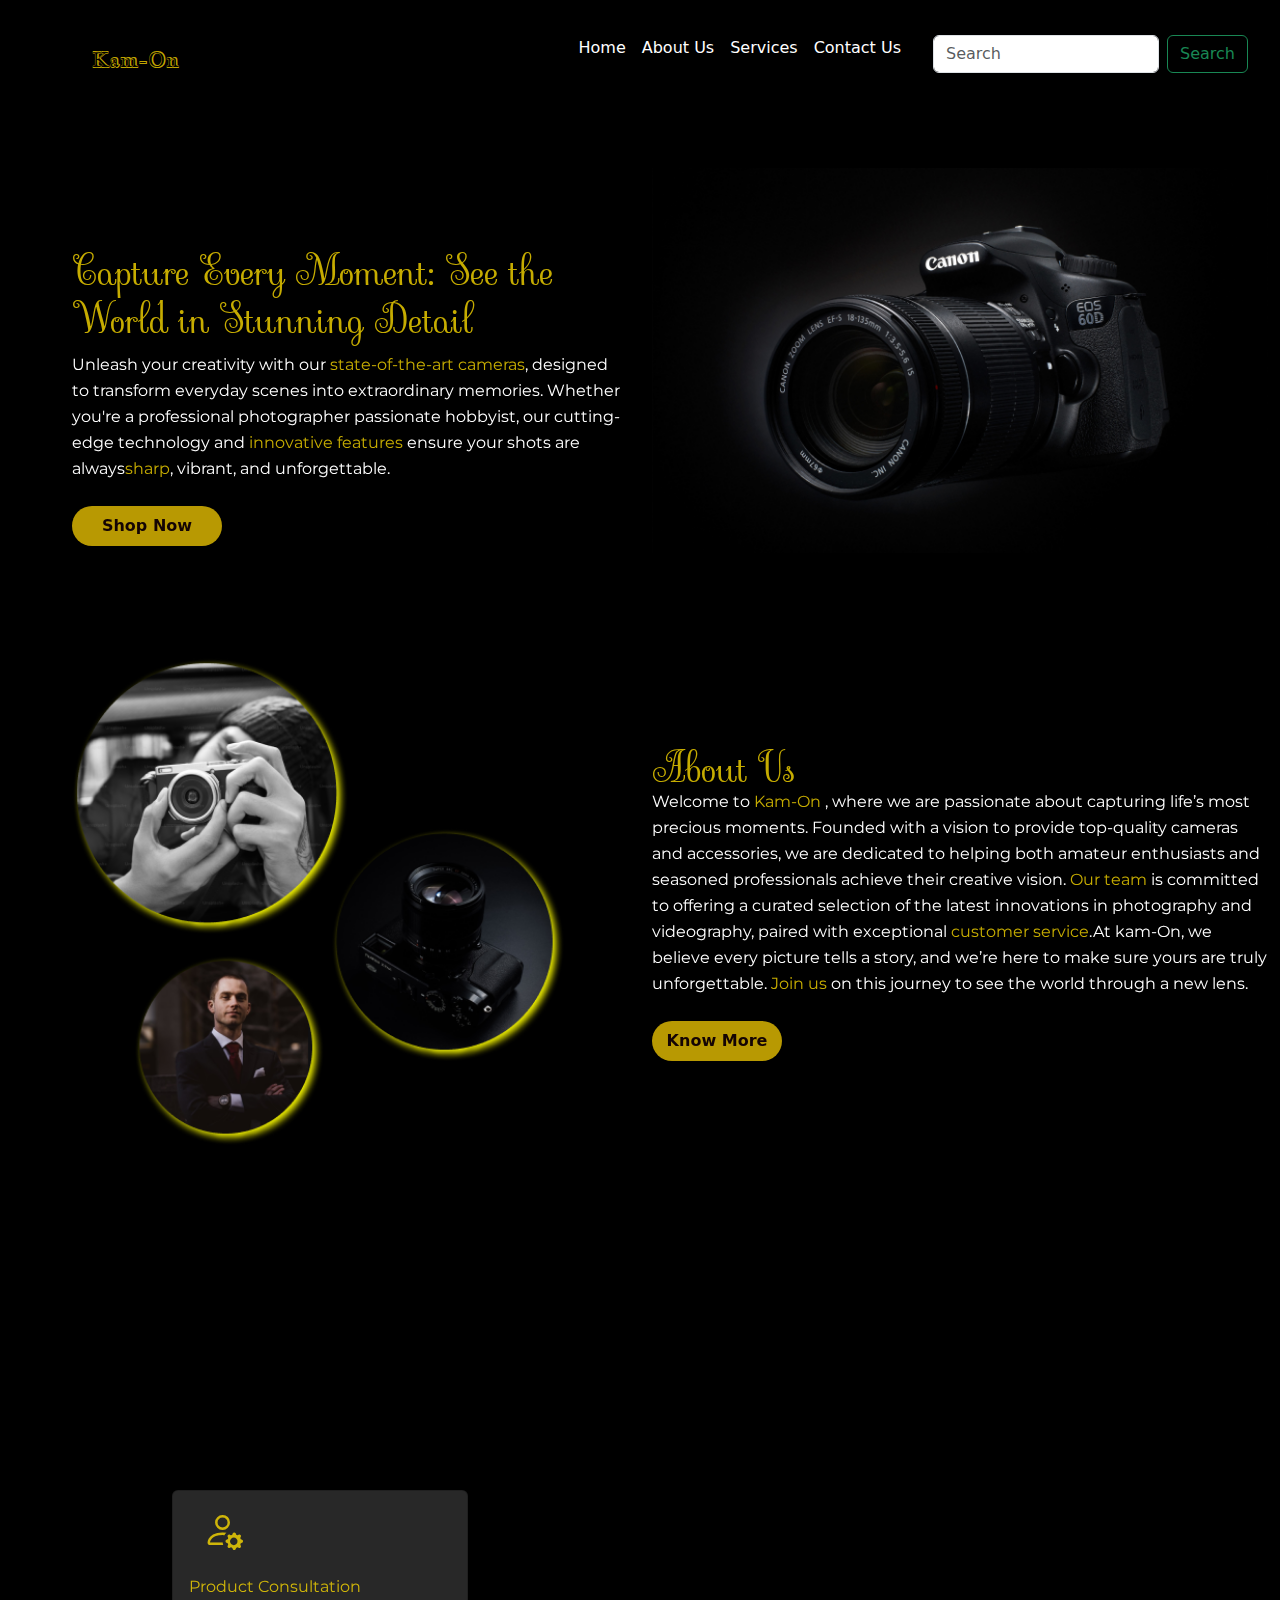
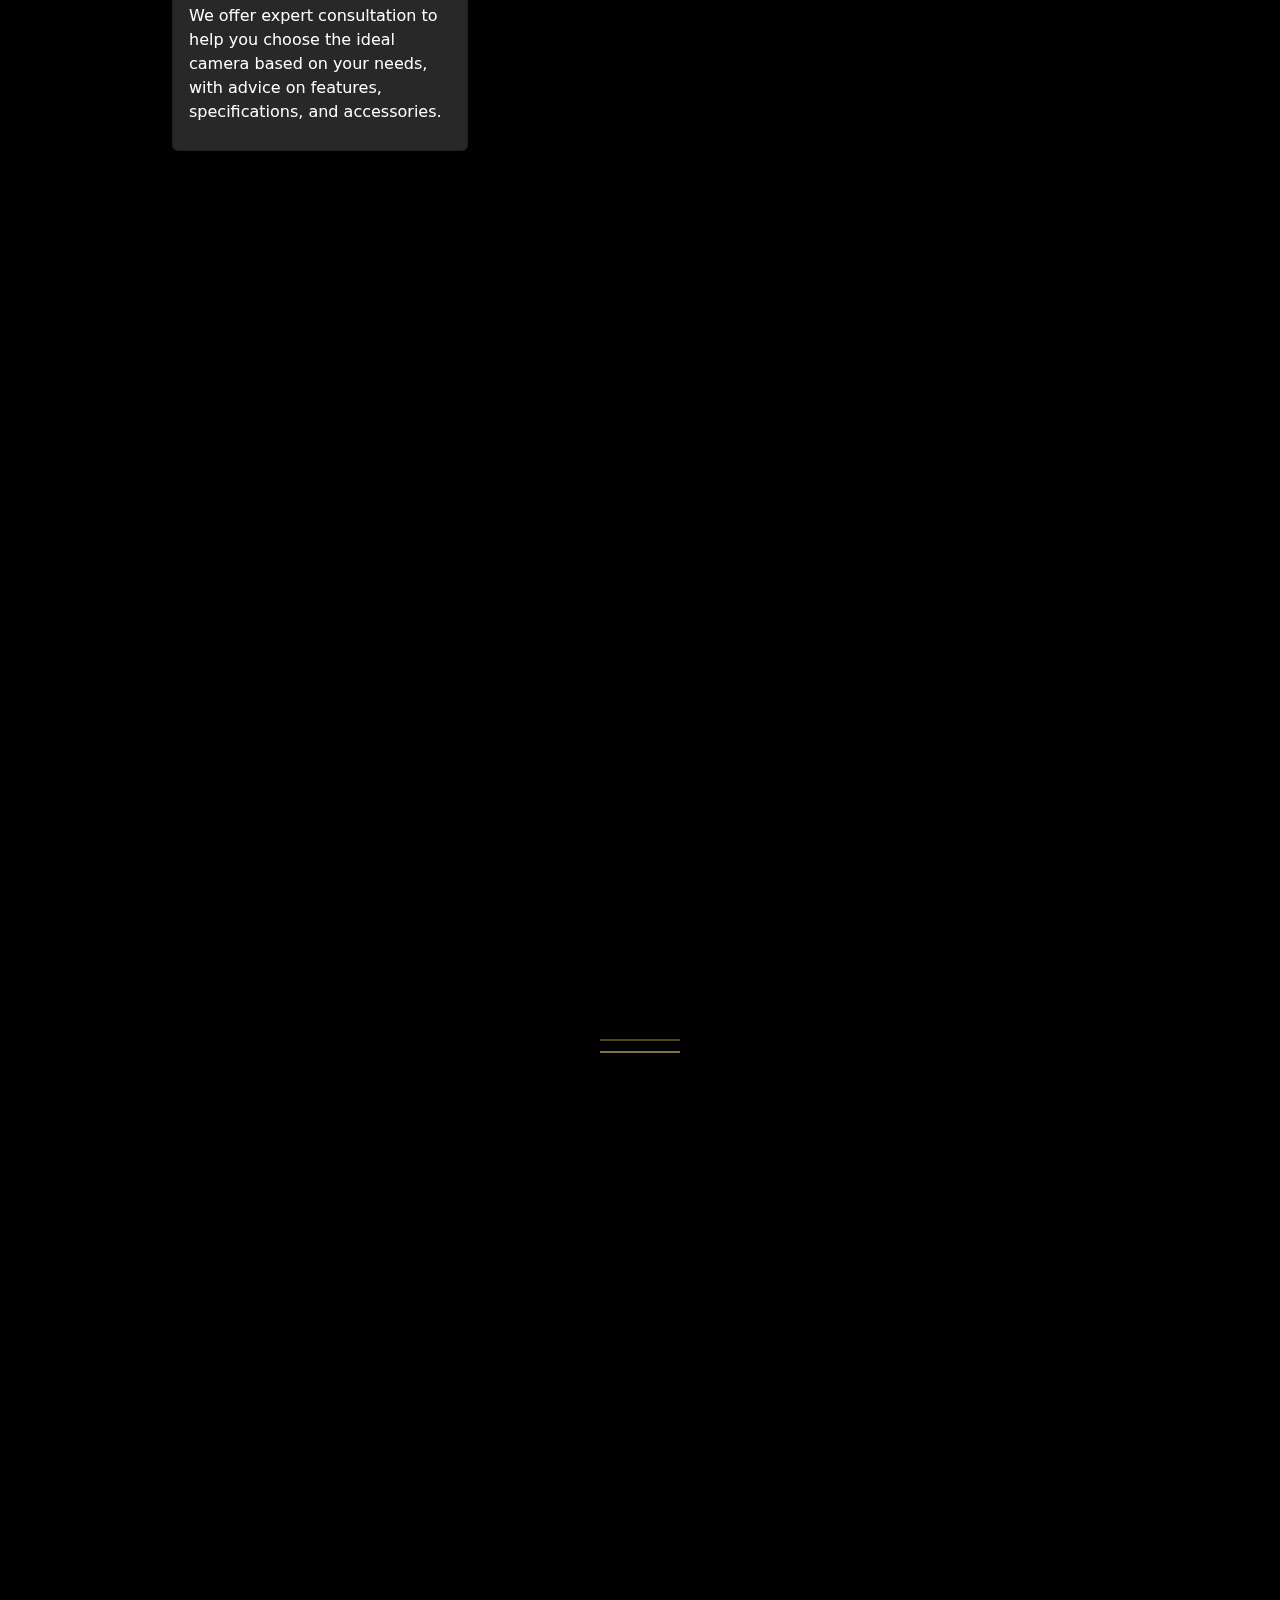
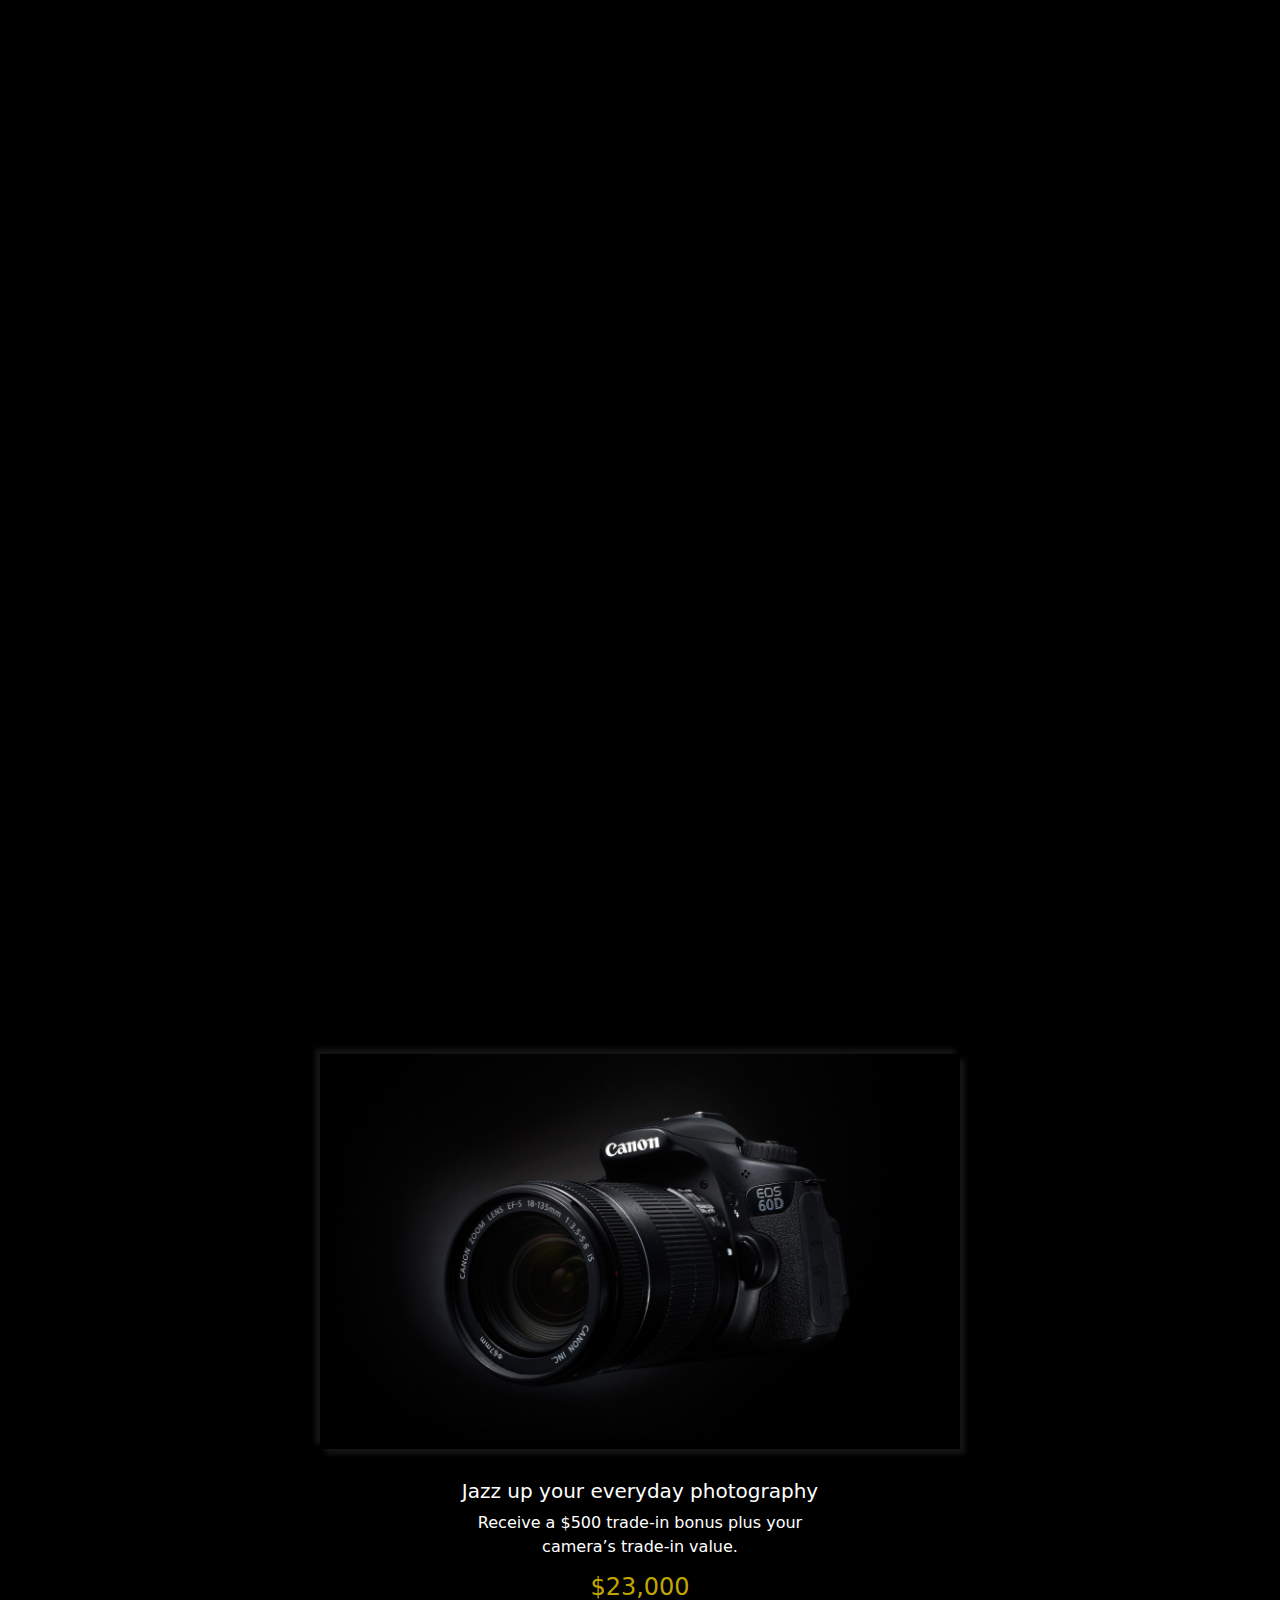
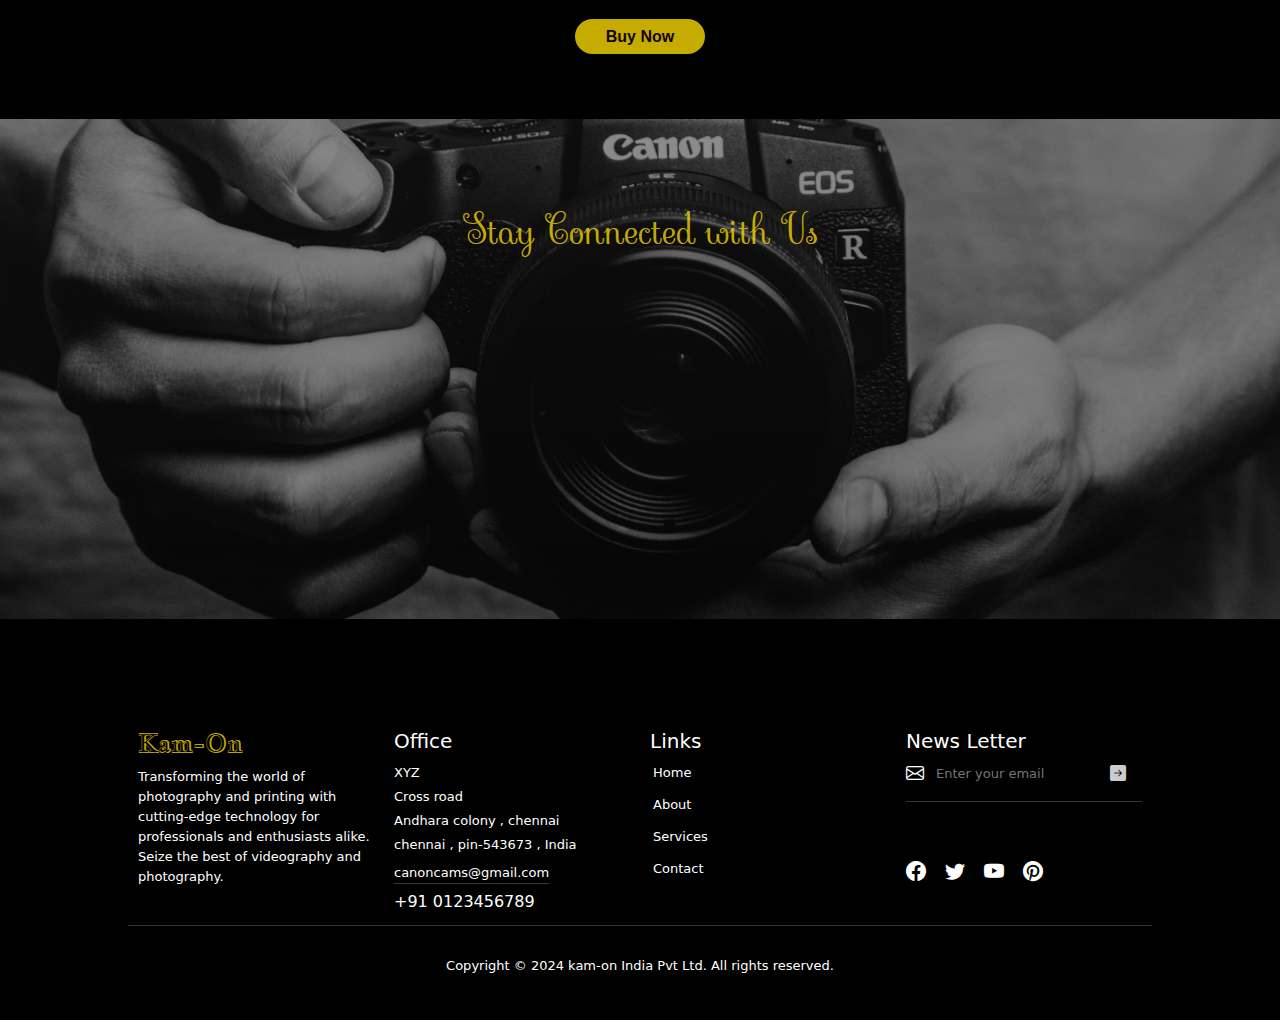
<file: index.html>
<!DOCTYPE html>
<html lang="en">
  <head>
    <meta charset="utf-8" />
    <meta name="viewport" content="width=device-width, initial-scale=1" />
    <link rel="stylesheet" href="css/bootstrap.min.css" />
    <link rel="stylesheet" href="style.css" />
    <script src="js/bootstrap.bundle.min.js"></script>
    <link rel="preconnect" href="https://fonts.googleapis.com" />
    <link rel="preconnect" href="https://fonts.gstatic.com" crossorigin />
    <!-- ========== aos Section ========== -->
    <link href="https://unpkg.com/aos@2.3.1/dist/aos.css" rel="stylesheet">
    <!-- =========aos Section ========== -->
    
    <!--google-->
    <link
      href="https://fonts.googleapis.com/css2?family=Jacques+Francois+Shadow&display=swap"
      rel="stylesheet"
    />
    <link rel="preconnect" href="https://fonts.googleapis.com" />
    <link rel="preconnect" href="https://fonts.gstatic.com" crossorigin />
    <link
      href="https://fonts.googleapis.com/css2?family=Jacques+Francois+Shadow&family=Sevillana&display=swap"
      rel="stylesheet"
    />
    <link rel="preconnect" href="https://fonts.googleapis.com" />
    <link rel="preconnect" href="https://fonts.gstatic.com" crossorigin />
    <link
      href="https://fonts.googleapis.com/css2?family=Jacques+Francois+Shadow&family=Montserrat:ital,wght@0,100..900;1,100..900&family=Sevillana&display=swap"
      rel="stylesheet"
    />
    <link rel="preconnect" href="https://fonts.googleapis.com" />
    <link rel="preconnect" href="https://fonts.gstatic.com" crossorigin />
    <link
      href="https://fonts.googleapis.com/css2?family=Jacques+Francois+Shadow&family=Montaga&family=Montserrat:ital,wght@0,100..900;1,100..900&family=Sevillana&display=swap"
      rel="stylesheet"
    />
    <link
      rel="stylesheet"
      href="https://cdn.jsdelivr.net/npm/bootstrap-icons@1.11.3/font/bootstrap-icons.min.css"
    />
    <link
    rel="stylesheet"
    href="https://cdnjs.cloudflare.com/ajax/libs/animate.css/4.1.1/animate.min.css"
  />
   
<title>Kam-On website</title>
  </head>
  <body>
    <header>
      <nav class="navbar navbar-expand-lg bg-body-black navbar-dark">
        <div class="container-fluid">
          <a class="navbar-brand" href="#"> Kam-On </a>
          <button
            class="navbar-toggler"
            type="button"
            data-bs-toggle="collapse"
            data-bs-target="#navbartarget"
            aria-controls="navbarTogglerDemo02"
            aria-expanded="false"
            aria-label="Toggle navigation"
          >
            <span class="navbar-toggler-icon"></span>
          </button>
          <div
            class="collapse navbar-collapse justify-content-end"
            id="navbartarget"
          >
            <ul class="navbar-nav me-4 mb-2 mb-lg-0 navbar-dark">
              <li class="nav-item">
                <a class="nav-link active" aria-current="page" href="#home">Home</a>
              </li>
              <li class="nav-item">
                <a class="nav-link" href="#about">About Us</a>
              </li>
              <li class="nav-item">
                <a class="nav-link" href="#services">Services</a>
              </li>
              <li class="nav-item">
                <a class="nav-link" href="#contact">Contact Us</a>
              </li>
            </ul>
            <form class="d-flex" role="search">
              <input
                class="form-control me-2"
                type="search"
                placeholder="Search"
                aria-label="Search"
              />
              <button class="btn btn-outline-success" type="submit">
                Search
              </button>
            </form>
          </div>
        </div>
      </nav>
    </header>
    <!-- Navbar -->
  

    <!--hero section-->
    <section id="home">
    <section class="container-fluid banner">
      <div class="row" data-aos="fade-up"
      data-aos-easing="linear"
      data-aos-duration="800">
        <div class="col-12 col-sm-12 col-md-12 col-lg-6 col-lx-6 mt-5" >
          <h1 class="animate__animated animate__zoomIn 	infinite animate__slow	1s"style="color: #ffdd00c6">
            Capture Every Moment: See the World in Stunning Detail
          </h1>
          <p class="animate__animated animate__zoomIn" style="color: white; line-height: 26px">
            Unleash your creativity with our
            <span style="color: #ffdd00c6">state-of-the-art cameras</span>,
            designed to transform everyday scenes into extraordinary memories.
            Whether you're a professional photographer passionate hobbyist, our
            cutting-edge technology and
            <span  class="animate__animated animate__heartBeat animate__infinite	infinite animate__slow	1s"style="color: #ffdd00c6">innovative features</span> ensure your
            shots are always<span style="color: #ffdd00c6">sharp</span>, vibrant,
            and unforgettable.
          </p>
          <button>Shop Now</button>
        </div>
        <div class="col-12  col-sm-12 col-md-12 col-lg-6 col-lx-6" >
          <img src="images/camear hero img.jpg" class="w-100" class="img-fluid" />
        </div>
      </div>
    </section></section>
    <!--hero section end-->
    <!--About Us section-->
    <section id="about">
    <section class="container-fluid Aboutus">
      <div class="row" data-aos="fade-up"
      data-aos-easing="linear"
      data-aos-duration="800">
        <div class="col-12 col-sm-12 col-md-12 col-lg-6 col-lx-6 ">
          <img src="images/aboutuspppp.png" class="w-90" class="img-fluid"/>
        </div>
        <div class="col-12 col-sm-12 col-md-12 col-lg-6 col-lx-6 text">
          <div>
            <h1 style="color: #ffdd00c6; font-family: Sevillana, cursive">
              About Us
            </h1>
            <p class="animate__animated animate__zoomIn infinite animate__slow	1s "
              style="
                color: white;
                font-family: Montserrat, sans-serif;
                line-height: 26px;
              "
            >
              Welcome to <span style="color: #ffdd00c6">Kam-On</span> , where we
              are passionate about capturing life’s most precious moments.
              Founded with a vision to provide top-quality cameras and
              accessories, we are dedicated to helping both amateur enthusiasts
              and seasoned professionals achieve their creative vision.
              <span style="color: #ffdd00c6">Our team</span> is committed to
              offering a curated selection of the latest innovations in
              photography and videography, paired with exceptional
              <span style="color: #ffdd00c6">customer service</span>.At kam-On, we
              believe every picture tells a story, and we’re here to make sure
              yours are truly unforgettable.
              <span style="color: #ffdd00c6">Join us</span> on this journey to see
              the world through a new lens.
            </p>
            <button>Know More</button>
          </div>
        </div>
      </div>
    </section></section>
    <!--Aboout US section end-->
    <!--services section-->
    <section id="services">
    <section class="container-fluid services">
      <div class="text-center mb-4"data-aos="fade-up"
      data-aos-easing="linear"
      data-aos-duration="800">
        <h1>Our Services</h1>
        <div class="horizontal1"></div>
        <div class="horizontal2"></div>
      <p>Kam-On offers expert camera services, including professional repairs, lens calibration, and sensor cleaning.<br> We ensure your gear performs at its best with fast, reliable, and affordable solutions.</p>  
      </div>
      <div class="row row-cols-1 row-cols-md-2 g-4 servicesrow" >
        <div class="col-12 col-sm-12 col-md-6 col-lg-3 col-lx-3">
          <div class="card">
            <i
              class="bi bi-person-gear"
              style="
                font-size: 2.5rem;
                color:#ffdd00c6;
                padding-left: 30px;
              "
            ></i>

            <div class="card-body">
              <h5 class="card-title">Product Consultation</h5>
              <p class="card-text">
                We offer expert consultation to help you choose the ideal camera based on your needs,
                 with advice on features, specifications, and accessories. 
              </p>
            </div>
          </div>
        </div>
        <div class="col-12 col-sm-12 col-md-6 col-lg-3 col-lx-3" data-aos="fade-up"
        data-aos-easing="linear"
        data-aos-duration="800">
          <div class="card">
            <i
              class="bi bi-sliders"
              style="
                font-size: 2.5rem;
                color: #ffdd00c6;
                padding-left: 30px;
              "
            ></i>
            <div class="card-body">
              <h5 class="card-title">Repair and Maintenance:</h5>
              <p class="card-text">
                  We offer flexible camera repair services, providing high-quality 
                equipment for short-term or long-term use 
                to meet your photography and videography needs.
              </p>
            </div>
          </div>
        </div>

        <div class="col-12 col-sm-12 col-md-6 col-lg-3 col-lx-3" data-aos="fade-up"
        data-aos-easing="linear"
        data-aos-duration="800">
          <div class="card">
            <i
              class="bi bi-camera"
              style="
                font-size: 2.5rem;
                color: #ffdd00c6;
               padding-left: 30px;
              "
            ></i>
            <div class="card-body">
              <h5 class="card-title">Camera Rentals:</h5>
              <p class="card-text">
                We offer flexible camera rental services, providing high-quality 
                equipment for short-term or long-term use 
                to meet your photography and videography needs.
              </p>
            </div>
          </div>
        </div>
      </div>
    </section></section>
    <!-- ==========  features Start Section ========== -->
    <section class="container-fluid features">
      <div class="featurestop"data-aos="fade-up"
      data-aos-easing="linear"
      data-aos-duration="800">
            <h1 class="text-feature" style="color:#ffdd00c6 ;">Camera Features</h1>
          <div class="horizontal1 "></div>
          <div class="horizontal2"></div>
        <p>Kam-On offers expert camera services, including professional repairs, lens calibration, and sensor cleaning.<br> We ensure your gear performs at its best with fast, reliable, and affordable solutions.</p>  
          </div>
      <div class="row">
         <div class="col-12 col-sm-6 col-md-3 col-lg-3 col-xl-3  image-div" data-aos="fade-up"
        data-aos-easing="linear"
        data-aos-duration="800">
          <img src="images/camear hero img.jpg" class="img-fluid">
          <div class="overlay">
            <h4>Camera</h4>
            <p>
              18-Megapixel APS-C Sensor
              DIGIC 4 Image Processor
              ISO Range: 100-6400 (Expandable to 12800)
              9-Point Autofocus System
              3-Inch Vari-Angle LCD Touchscreen
              You must try when you need a best camera
              You must try this camera when you're looking for the best in clarity and performance
            </p>
          </div>
        </div>
        <div class="col-12 col-sm-6 col-md-3 col-lg-3 col-xl-3   image-div" data-aos="fade-up"
        data-aos-easing="linear"
        data-aos-duration="800">
          <img src="images/aperture.webp"  class="img-fluid">
          <div class="overlay">
            <h4>Aperture</h4>
            <p>The Canon 60D allows for a range of aperture settings, depending on the lens used, 
              typically ranging from f/2.8 to f/4. This versatility
               enhances low-light performance and offers creative depth-of-field control, enabling beautiful background blur for portraits or sharp detail in landscapes. </p>
          </div>
        </div>
        <div class="col-12 col-sm-6 col-md-3 col-lg-3 col-xl-3  image-div" data-aos="fade-up"
        data-aos-easing="linear"
        data-aos-duration="800">
          <img src="images/camera img.webp"  class="img-fluid">
          <div class="overlay">
            <h4>Super lens</h4>
            <p>The Canon 60D is compatible with a wide variety of EF and EF-S lenses, 
              offering photographers great flexibility in choosing the right lens for their needs. From prime lenses for sharp portraits to zoom lenses for versatile shooting, 
              the 60D can accommodate various styles and subjects.</p>
          </div>
        </div>
        <div class="col-12 col-sm-6 col-md-3 col-lg-3 col-xl-3  image-div" data-aos="fade-up"
        data-aos-easing="linear"
        data-aos-duration="800">
          <img src="images/gallery7.jpeg"  class="img-fluid">
          <div class="overlay">
            <h4>High Quality Images</h4>
            <p>The Canon 60D delivers exceptional image clarity thanks to its 18-megapixel 
              APS-C sensor, capturing intricate details with vibrant colors. 
              Its advanced image processing engine minimizes noise, even at higher ISO settings, 
              ensuring sharp and clear results . </p>
          </div>
        </div>
      </div>
    </section>
    
    
    <!-- ==========  features End Section ========== -->
    
<!-- ========== Gallery Start Section ========== -->
   <section class="container-fluid gallery" >
     <h1 class="gallerytxt"data-aos="fade-up"
     data-aos-easing="linear"
     data-aos-duration="800"> Our Gallery</h1>
     <div class="horizontal1"></div>
     <div class="horizontal2"></div>
     <p data-aos="fade-up"
     data-aos-easing="linear"
     data-aos-duration="800">
      Kam-On offers a curated gallery showcasing high-quality camera equipment, lenses, and accessories. 
      <br>Explore our diverse collection to find the perfect gear for your photography needs.</p>
     <div class="row galleryrow" data-aos="fade-up"
     data-aos-easing="linear"
     data-aos-duration="800">
      <div class="column">
        <img src="images/gallery1.webp" class="img-fluid">
        <img src="images/gallery2.jpeg"  style="padding-top:4px" class="img-fluid">
        <img src="images/gallery4.jpeg" style="padding-top:4px" class="img-fluid">
      </div>
      <div class="column">
        <img src="images/gallery5.webp"class="img-fluid">
        <img src="images/gallery6.jpeg" class="img-fluid">
        <img src="images/gallert12.webp" class="img-fluid">
        
      </div>
      <div class="column">
        <img src="images/gallery11.jpeg" class="img-fluid">
        <img src="images/gallery7.jpeg" class="img-fluid">
        <img src="images/gallery17.webp" class="img-fluid">
      </div>
    </div>
  </section>
   <!-- ========== Gallery End Section ========== -->
    <!-- ==========  Price Start Section ========== -->
    <section class="container-fluid price">
      <div class="row pricerow" >
        <h1 class="text-center" data-aos="fade-up"
        data-aos-easing="linear"
        data-aos-duration="800">Price Details</h1>
        <p class="pricepara" data-aos="fade-up"
        data-aos-easing="linear"
        data-aos-duration="800">
          Kam-On offers competitive camera prices, providing high-quality gear at affordable rates. <br> We ensure great value for both budget-conscious shoppers and those seeking premium performance.</p>
        <div class="col-12 col-sm-12  col-md-12 col-lg-6 col-lx-6 pricecol ">
          <img src="images/camear hero img.jpg" class="img-fluid">
        </div>
        <div class="priceoverimage">
          <h5>Jazz up your everyday photography</h5>
          <p>Receive a $500 trade-in bonus plus your<br> camera’s trade-in value.</p>
          <h4>$23,000</h4>
          <button>Buy Now</button>
        </div>
      </div>
     
    </section>
    <!-- ========== price End Section ========== -->
     <!-- ========== Contact Start Section ========== -->
      <section id="contact">
     <section class="container-fluid contact pt-3">
        <h4 class="text-center" style="color: #ffdd00c6;font-size: 40px;font-weight: 500;">Stay Connected with Us</h4>
        <form  action="message.html" onsubmit="validate()" class="contact-form">
          <div class="row" data-aos="fade-up"
          data-aos-easing="linear"
          data-aos-duration="800">
            <div class="col-lg-4 col-md-6 col-12"  data-aos="fade-up"
            data-aos-easing="linear"
            data-aos-duration="800">
           <label>First name</label><br>
            <input type="text"  name="name" placeholder="Enter your Name" id="username">
          </div>
          <div class="col-lg-4 col-md-6 col-12">
            <label >Email</label><br>
            <input type="text"  name="email" placeholder="Enter your email">
          </div>
          <div class="col-lg-4 col-md-6 col-12">
            <label>Mobile</label><br>
            <input type="text"  name="mobile" placeholder="Enter your mobile number">
          </div>
        </div>
      </form>
      <div class="paragraph"  data-aos="fade-up"
      data-aos-easing="linear"
      data-aos-duration="1000">
        <p>By clicking Sign Up, you are opting to receive promotional, educational, e-commerce <br>and product registration emails from Canon Inc. 
          You can update your preferences or <br>unsubscribe any time.</p>
         <a href="signup.html"><button> SignUp</button></a>
      </div>
      
      </section>
      </section>
     <!-- ==========contact End Section ========== -->
  
     <!-- ==========  footer Start Section ========== -->
     <footer>
      <section class="container-fluid footersection">
        <div class="row">
          <div class="col logo">
            <h4>Kam-On</h4>
            <p>Transforming the world of photography and 
              printing with cutting-edge technology 
              for professionals and enthusiasts alike.
              Seize the best of videography and photography.
            </p>
          </div>
          <div class="col">
            <h5 style="margin-bottom: 10px;">Office <div class="underline"><span></span></div></h5>
            <p>XYZ</p>
            <p>Cross road</p>
            <p>Andhara colony , chennai</p>
            <p>chennai , pin-543673 , India</p>
            <p class="email-id">canoncams@gmail.com</p>
            <h6>+91 0123456789</h6>
          </div>
          <div class="col">
            <h5 style="margin-bottom: 10px;">Links <div class="underline"><span></span></div></h5>
            <ul>
              <li><a href="home"></a>Home</li>
              <li><a href="about us">About</a></li>
              <li><a href="services">Services</a></li>
              <li><a href="contact us">Contact</a></li>
            </ul>
          </div>
          <div class="col">
            <h5 style="margin-bottom: 10px;">News Letter <div class="underline"><span></span></div></h5>
            <form class="footer-form">
              <i class="bi bi-envelope"></i>
              <input type="email" placeholder="Enter your email" required>
              <button type="submit"><i class="bi bi-arrow-right-square-fill"></i></button>
            </form>
            <div class="social-icons">
              <i class="bi bi-facebook"></i>
              <i class="bi bi-twitter"></i>
              <i class="bi bi-youtube"></i>
              <i class="bi bi-pinterest"></i>
            </div>
          </div>
          <hr>
          <p class="copyright">Copyright © 2024 kam-on India Pvt Ltd. All rights reserved.</p>
         
        </div>
      </section>
     </footer>
     <!-- ========== footer End Section ========== -->
       <!-- ========== aos Section ========== -->
       <script src="https://unpkg.com/aos@2.3.1/dist/aos.js"></script>
       <script>
        AOS.init();
      </script>
        <!-- ========== aos Section close ========== -->
 
 </body>
</html>
</file>
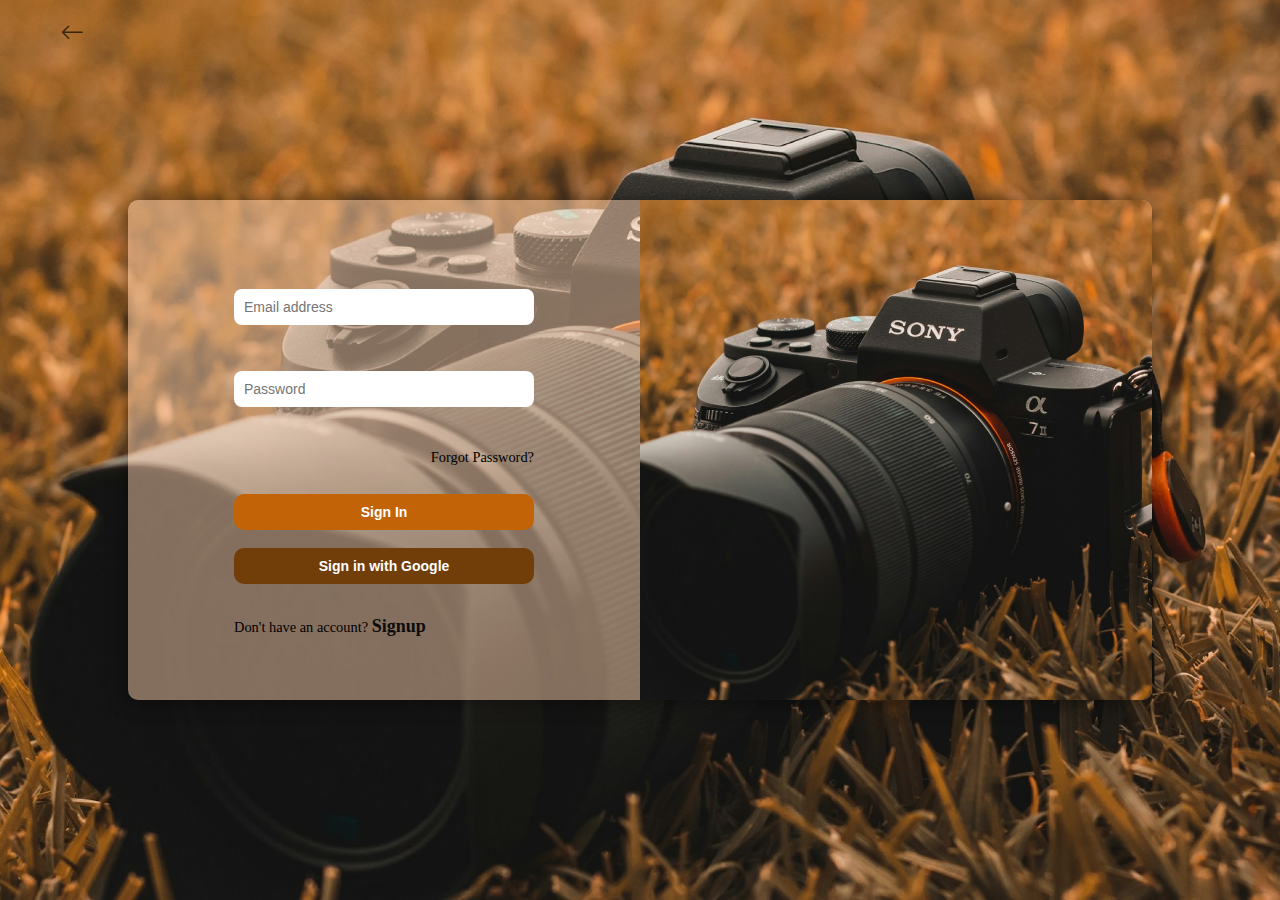
<file: signin.html>
<!DOCTYPE html>
<html>
<head>
  <title>signIn Page</title>
   <link
      rel="stylesheet"
      href="https://cdn.jsdelivr.net/npm/bootstrap-icons@1.11.3/font/bootstrap-icons.min.css"
    />
  <style>  

body {
    background-image: url('https://wallpapercave.com/wp/wp2505774.jpg');
    display: flex;
    align-items: center;
    justify-content: center;
    background-position: center;
    background-size: cover;
    background-repeat: no-repeat;
    min-height: 100vh;
    margin: 0;
}
.back-icon{
    position: absolute;
    top:20px;
    left:60px;
font-size:50px;
    color:#201606d2;
cursor: pointer;
font-size: 24px;
}

/* Container for form and image */
.formsec {
    display: flex;
    width: 80%;
    height: 500px;
    background-color: rgba(0, 0, 0, 0.7); /* semi-transparent black */
    border-radius: 10px;
    overflow: hidden;
    box-shadow: 0 0 20px rgba(0, 0, 0, 0.5);
       padding-bottom: 0px;
}

/* Form container */
form {
    width: 50%;
    padding: 30px;
    display: flex;
    flex-direction: column;
    justify-content: center;
    color: white;
    align-items: center;
    height: auto;
    padding-bottom: 0px;
}

/* Input fields */
form input[type="text"],
form input[type="email"],
form input[type="password"] {
    width: 300px;
    padding: 10px;
    margin: 10px 0;
    border-radius: 8px;
    border: none;
    font-size: 14px;
    outline: none;
}
/* Checkbox label */
form label {
    font-size: 14px;
    margin: 10px 0;
}

form input[type="checkbox"] {
    margin-right: 8px;
}
button{
    width: 300px;
    padding: 10px;
    margin: auto;
    border-radius: 10px;
    background-color: #B26B00;
    border-style: none;
    color: white;
    font-size: 14px;
    font-weight: bold;
    font-family: sans-serif;
}
/* Image section */
.img {
    width: 50%;
padding-bottom: 0px;
}

.img img {
    width: 100%;
    height: 100%;
    object-fit: cover;
    border-top-right-radius: 10px;
    border-bottom-right-radius: 10px;
padding-bottom: 0px;
}

/* Link styling */
a {
    color: #B26B00;
    text-decoration: none;
}

a:hover {
    text-decoration: underline;
}

/* Responsive for smaller screens */
@media (max-width: 768px) {
    .formsec {
        flex-direction: column;
        height: auto;
        width: 100%;
    }

    form {
        width: 100%;
        height: auto;
    }
    .img{
        width: 100%;
    margin-bottom: 0px;
    }
    .img img {
        border-radius: 0 0 10px 10px;
        height: 100%;
          margin-bottom: 0px;
    }
      .back-icon{
    position: absolute;
    top:0px;
    left:30px;
    font-size:50px;
    color:#b26b00d2;
   cursor: pointer;
   font-size: 24px;
}
}


  </style>
  <!-- External CSS file  -->
  <link href="style.css" rel="stylesheet" />
</head>
<body style=" background-image: url('images/Login-bg.png');   background-size: cover;   background-position: center;  background-repeat: no-repeat;">
          <i class="bi bi-arrow-left back-icon" onclick="window.location.href='signup.html'"></i>
  <div style=" background-color: rgba(246, 203, 171, 0.5);" class="formsec">
    <form id="loginForm"  action="index.html" onsubmit="return validateLoginForm()">
      <div>
        <div>
          <input type="email" placeholder="Email address" id="email"  />
          <p id="email_error"></p>
        </div>
        <div>
          <input type="password" placeholder="Password" id="password" />
            <p id="password_error"></p>
        </div>
        <div style="text-align: right; margin-top: 5px;">
          <a href="#" style="font-size: 0.9em;color:black">Forgot Password?</a>
        </div>
        <br />
        <button type="submit" style="background-color:#c16306; width: 100%;">Sign In</button>
        <br /><br />
        <button type="button" style="background-color:#713d09; color: white; width: 100%; padding: 10px; border: none; cursor: pointer;">
          Sign in with Google
        </button>
        <br /><br />
        <p  style="font-size: 0.9em;color:black">Don't have an account? <a  style="font-size: 18px;color:rgb(11, 11, 11);font-weight: 600;" href="signup.html">Signup</a></p>
      </div>
    </form>
    <div class="img">
      <img src="images/Login-bg.png" alt="" />
    </div>
  </div>

  <!--  JS -->
<script>
function validateLoginForm() {
  const email = document.getElementById('email');
  const password = document.getElementById('password');
  const email_error = document.getElementById('email_error');
  const password_error = document.getElementById('password_error');

  const emailExp = /^[^\s@]+@[^\s@]+\.[^\s@]+$/;

  let isValid = true;

  // Email validation
  if (email.value.trim() === '') {
    email_error.innerHTML = "Please enter your email";
    email_error.style.color = "black";
    isValid = false;
  } else if (!email.value.match(emailExp)) {
    email_error.innerHTML = "Invalid email format";
    email_error.style.color = "black";
    isValid = false;
  } else {
    email_error.innerHTML = "";
  }

  // Password validation
  if (password.value.trim() === '') {
    password_error.innerHTML = "Please enter your password";
    password_error.style.color = "black";
    isValid = false;
  } else if (password.value.length < 8) {
    password_error.innerHTML = "Password should contain at least 8 characters";
    password_error.style.color = "black";
    isValid = false;
  } else {
    password_error.innerHTML = "";
  }

  return isValid;
}
</script>



</body>
</html>
</file>
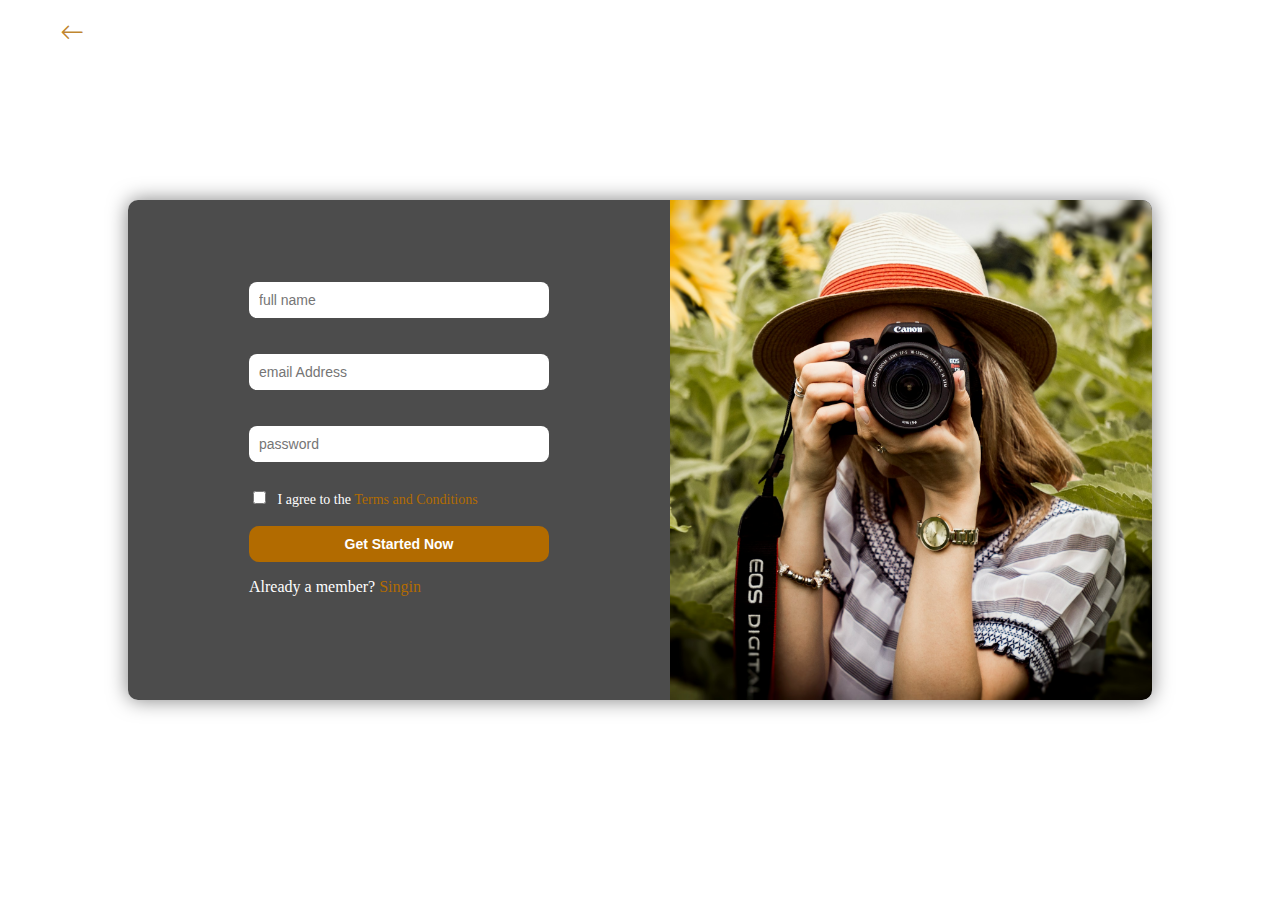
<file: signup.html>
<html>
    <head>
    <title>
       Signup Page
    </title>
    <!--style.css-->
     <link
      rel="stylesheet"
      href="https://cdn.jsdelivr.net/npm/bootstrap-icons@1.11.3/font/bootstrap-icons.min.css"
    />
    <style>
   body {
    background-image: url('https://wallpapercave.com/wp/wp2505774.jpg');
    display: flex;
    align-items: center;
    justify-content: center;
    background-position: center;
    background-size: cover;
    background-repeat: no-repeat;
    height: 100vh;
    margin: 0;
}
.back-icon{
    position: absolute;
    top:20px;
    left:60px;
    font-size:50px;
    color:#b26b00d2;
   cursor: pointer;
   font-size: 24px;
}

/* Container for form and image */
.formsec {
    display: flex;
    width: 80%;
    height: 500px;
    background-color: rgba(0, 0, 0, 0.7); /* semi-transparent black */
    border-radius: 10px;
    overflow: hidden;
    box-shadow: 0 0 20px rgba(0, 0, 0, 0.5);
}

/* Form container */
form {
    width: 50%;
    padding: 30px;
    display: flex;
    flex-direction: column;
    justify-content: center;
    color: white;
    align-items: center;
}

/* Input fields */
form input[type="text"],
form input[type="email"],
form input[type="password"] {
    width: 300px;
    padding: 10px;
    margin: 10px 0;
    border-radius: 8px;
    border: none;
    font-size: 14px;
    outline: none;
}
/* Checkbox label */
form label {
    font-size: 14px;
    margin: 10px 0;
}

form input[type="checkbox"] {
    margin-right: 8px;
}
button{
    width: 300px;
    padding: 10px;
    margin: auto;
    border-radius: 10px;
    background-color: #B26B00;
    border-style: none;
    color: white;
    font-size: 14px;
    font-weight: bold;
    font-family: sans-serif;
}
/* Image section */
.img {
    width: 50%;
    height: 100%;
}

.img img {
    width: 100%;
    height: 100%;
    object-fit: cover;
    border-top-right-radius: 10px;
    border-bottom-right-radius: 10px;

}

/* Link styling */
a {
    color: #B26B00;
    text-decoration: none;
}

a:hover {
    text-decoration: underline;
}

/* Responsive for smaller screens */
/* Responsive for smaller screens */
@media (max-width: 768px) {
    .formsec {
        flex-direction: column;
        height: auto;
        width: 100%;
    }

    form {
        width: 80%;
        height: auto;
    }
    .img{
        width: 100%;
    
    }
    .img img {
        border-radius: 0 0 10px 10px;
        height: 100%;
    }
    .back-icon{
    position: absolute;
    top:0px;
    left:30px;
    font-size:50px;
    color:#b26b00d2;
   cursor: pointer;
   font-size: 24px;
}
}
    </style>
    </head>
    <body>
                <i class="bi bi-arrow-left back-icon" onclick="window.location.href='index.html'"></i>
        <div class="formsec">
         <form id="form"  action="index.html" onsubmit="return validateForm(event)">
              <div>  
                <div><input type="text"  placeholder="full name" id="fullname">
                    <p style="color:rgb(46, 247, 6)" id="name_error"></p>
                </div>
              <div><input type="email"  placeholder="email Address" id="email">
                <p style="color:rgb(46, 247, 6)"  id="email_error"></p>
            </div>
                <div> <input type="password"  placeholder="password" id="password">
                    <p style="color:rgb(46, 247, 6)"  id="password_error"></p>
                </div>
                <label>
                 <input type="checkbox" name="terms" required>
                 I agree to the <a href="/terms" target="_blank">Terms and Conditions</a>
                 </label><br><br>
                 <button>
                    Get Started Now
                 </button>
                 <p>Already a member? <a  href="signin.html" target="_blank">Singin</a></p>
                </div>
            </form>
            <div class="img">
                <img src="images/femalephotographer.png" alt="">
            </div>
        </div>
        <script src="js/script.js"></script>
    </body>
</html>
</file>
<file: style.css>
*{
    box-sizing: border-box;
}
body{
    margin: 0%;
}
.navbar .navbar-nav .nav-item .nav-link{
  color:rgb(255, 255, 255);
}
.navbar .navbar-nav .nav-item .nav-link:hover{
  color:#ffdd00c6;
}
/*header section*/
header{
    background-color: black;
    padding: 20px 20px;
}
  
.banner{
    width:100%;
    min-height:500px;
    background-color: black;
    overflow: hidden;
}
.navbar-brand{
    color: #ffdd00c6;
    font-family:"Jacques Francois Shadow", serif;
    margin-left: 60px;
}
/*banner*/
.banner h1{
    margin-top: 60px;
    margin-left: 60px;
  font-family: "Sevillana", cursive;

}
.banner p{
    margin-top: 20px;
    margin-left: 60px;
    font-family: "Montserrat", sans-serif ;
}
.banner img{
    margin-top: 40px;
    
}
.banner button{
  width: 150px;
  height: 40px;
  color: #140404;
  background-color: #caa802e8;
  border-radius: 20px;
  border-style: none;
  margin-top: 20px;
  font-weight: 600;
  margin-left: 60px;
}
.banner button:hover{
  background-color: #628330;
  color: #fff;
}
/*About us section*/
.Aboutus {
    padding-top: 30px;
    background-color: black;
    width: 100%;
    min-height:600px;
    overflow: hidden;
}
.Aboutus img{
   margin-left: 60px;
   width: 80%;
 }

.Aboutus .text{
    display: flex;
    justify-content: center;
    align-items: center;
}
 .Aboutus .fever .text .headache h1{
    color:azure;
}
.Aboutus button{
  width: 130px;
  height: 40px;
  color: #140404;
  background-color: #caa802e8;
  border-radius: 20px;
  border-style: none;
  margin-top: 20px;
  font-weight: 600;
}
.Aboutus button:hover{
  background-color: #628330;
  color: #fff;
}
@media(min-width:992px) and (max-width:1016px){

}
/*services section*/
.services{
    min-height:500px;
    background-color: black;
}

.text-center{
  padding-top: 60px;
  padding-bottom: 30px;
  font-family: "Sevillana", cursive;
}
.text-center p{
  color: rgb(179, 177, 177);
  font-family: Montserrat, sans-serif;
  line-height: 26px;
  letter-spacing: 1px;
}
.horizontal1{
    width: 80px;       /* Adjust width as needed */
    border-top: 2px solid #514607;/* Thin line */
    margin: auto;  /* Adjust margin if needed */
}
.horizontal2{
  width: 80px;       /* Adjust width as needed */
  border-top: 2px solid #7c754a;/* Thin line */
  margin: auto;  /* Adjust margin if needed */
}

.services .card{
    height:100%;
    height: 100%;
    background-color: rgb(40, 40, 40);
}
 .servicesrow{
    display: flex;
    justify-content: center;
     align-items: center;
}
.services .card p{
    color: white;
}
.services .card .card-title{
    color: #ffdd00c6;
    font-family: "Montserrat", sans-serif ;
    font-weight: 400;
    font-size: 16px;
}

.services .card i{
    width:100%;
    padding-top: 10px;
}
.services .card:hover{
    background-color: #3a3a39e4;
  color: black;
}
.services h1{
    color: #ffdd00c6;
    
}
/*Gallery section start*/
.gallery{
    background-color: black;
}
.gallery p{
  color: rgb(179, 177, 177);
  font-family: Montserrat, sans-serif;
  line-height: 26px;
  letter-spacing: 1px;
  text-align: center;
  padding-bottom: 50px;
}
.galleryrow {
    display: flex;
    flex-wrap: wrap;
    padding: 0 1px;
    background-color: rgb(150, 148, 148);
}
  .column {
    flex: 25%;
    max-width: 33.3%;
    padding: 0 2px;
  }
  .column img {
    margin-top: 4px;
    vertical-align: middle;
    width: 100%;
    border-radius: 5px;
    cursor: pointer;
    transition: 0.3s linear;
  }
  @media screen and (max-width: 600px) {
    .column {
      flex: 50%;
      max-width: 50%;
    }
  }
  @media screen and (max-width: 600px) {
    .column {
      flex: 100%;
      max-width: 100%;
    }
  }
.gallerytxt{
    color: #ffdd00c6;
    font-family: "Sevillana", cursive;
    text-align: center;
    padding: 80px 50px 20px 0px;
    
}
.galleryrow .column .img{
  transition: 0.5 ease;
}
.galleryrow .column img:hover{
  transform: translatey(-10px);
}
/*Gallery section close*/
/*features section*/
.features {
height:700px;
  overflow: hidden;
  background-color: black;
  padding-top: 100px;
}
.featurestop{
 width: 100%;
 height: auto;
 padding-bottom: 20px;
}
.features p{
  color: rgb(179, 177, 177);
  font-family: Montserrat, sans-serif;
  line-height: 26px;
  letter-spacing: 1px;
  text-align: center;
}
.horizontal1{
  width: 80px;       
  border-top: 2px solid #514607;

}
.horizontal2{
width: 80px;       
border-top: 2px solid #7c754a;
height: 10px;

}

.features .row {
  height:50%; 
  margin-top: 20px; 
}

.image-div {
  position: relative;
  overflow: hidden;
}
.image-div img{
  width: 100%;
  height: 100%;
  object-fit: cover;
}
.overlay {
  position: absolute;
  bottom: -100%; 
  left: 0;
  right: 0;
  background-color: rgba(250, 250, 247, 0.135); /* Slight transparency */
  text-align: center;
  transition: bottom 0.3s ease; 
  padding: 10px; 
}
.image-div:hover .overlay {
  bottom: 0; 
}
.overlay h4,
.overlay p {
  margin: 10px 0; 
}

.overlay h4 {
  font-size: 28px; 
  font-family: "Sevillana", cursive;
  color: #ffdd00c6;
}

.overlay p {
  font-size: 16px; /* Paragraph font size */
  line-height: 20px; /* Line height */
  color: #fff;
 
}
.features .text-feature{
  font-family: "Sevillana", cursive;
  text-align: center;
}


/* Media Query for devices above 728px */
@media (max-width:990px) {
   .features{
    width: 100%;
    height: auto;
  }
  .features .row {
    display: flex;
    flex-wrap: wrap;
    justify-content: space-between; /* Ensure equal spacing between columns */
  }

  .image-div {
    width: 50%; /* Each feature takes up about 1/4th of the row */
    margin-bottom: 20px;
  }

  .overlay h4 {
    font-size: 24px; /* Slightly smaller overlay title */
  }

  .overlay p {
    font-size: 14px; /* Adjust paragraph size */
    line-height: 18px;
  }
}
@media (min-width:992px) and (max-width:1040px) {
   .features{
    width: 100%;
    height: auto;
  }
  .features .row {
    display: flex;
    flex-wrap: wrap;
    justify-content: space-between;

  .image-div {
    width: 50%; 
    margin-bottom: 20px;
  }

  .overlay h4 {
    font-size: 24px; 
  }

  .overlay p {
    font-size: 14px; 
    line-height: 18px;
  }
}
}


/* Media Query for devices with width 728px and below */
@media (max-width: 728px) {
  .features {
    height: auto; 
    padding-top: 30px; 
  }

  /* Adjust the row to stack the items vertically */
  .features .row {
    flex-direction: column; 
    justify-content: flex-start; 
  }

  /* Each image-div should take up full width */
  .image-div {
    width: 100%; 
    margin-bottom: 20px; 
  }

  .overlay h4 {
    font-size: 24px;
  }

  .overlay p {
    font-size: 14px; 
    line-height: 18px; 
  }

  
  .text-feature {
    font-size: 1.8rem;
  }

  .horizontal1, .horizontal2 {
    width: 60px;
}
}
/*Price section*/
.price{
  min-height: 800px;
  background-color: black;
}
.pricepara{
  color: rgb(179, 177, 177);
  font-family: Montserrat, sans-serif;
  line-height: 26px;
  letter-spacing: 1px;
  text-align: center;
   margin-bottom: 60px;
}
.pricerow{
  display: flex;
  text-align: center;
  justify-content: center;
}
.pricerow img{
  width: 100%;
  height: auto;
}
.pricerow .text-center{
  color: #ffdd00c6;
  padding-top: 100px;
  padding-bottom: 10px;
}
.pricecol{
  position: relative;
  box-shadow: 5px 5px 5px rgba(69, 68, 68, 0.3), -5px -5px 5px rgba(69, 69, 69, 0.3);
}
.pricerow .pricecol img{
  transition: 0.5s ease,color ;
  
}
.pricerow .pricecol img:hover{
  transform: scale(1.1); 
  
}
.priceoverimage{
color: white;
text-align: center;
height: 250px;
margin-bottom: 10px;
}
.priceoverimage button{
  background-color: #ffdd00c6;
  color: #140404;
  border-radius: 40px;
  width: 130px;
  height: 35px;
  border-style: none;
font-family: Arial, Helvetica, sans-serif;
font-weight: 600;
margin-top: 10px;
}
.priceoverimage button:hover{
  color: #f9f9f6;
  background-color: #2f2e2e;
}
.priceoverimage h4{
  color: #ffdd00c6;
  padding-top: 10px;
}
.priceoverimage h5{
  padding-top: 30px;
}
.priceimg {
  max-width: 100%;
  height: auto;
}
.pricerow .row .priceimg{
  width: 30%;
  padding-top: 50px;
  padding-bottom: 10px;
 
  transition: transform 0.5s ease,color 0.5s ease;
 
}
.pricerow .row .priceimg:hover{
  transform: scale(1.1); 
 }

.pricerow .row  p{
  color: white;
}

/*Contact Us*/
.contact{
min-height: 500px;
background-image: linear-gradient(rgba(27, 26, 26, 0.5), rgba(12, 12, 12, 0.5)) ,url("images/contact.webp");
background-position: center;
background-size: cover;
background-repeat: no-repeat;
background-color: black;
}
.contact-form {
 display: flex;
text-align: left;
justify-content: center;
 
}
.contact-form label{
  color: #efe9e9;
  font-size: 18px;
  margin-bottom: 8px;
}
.contact-form input{
  width:250px;
  padding: 6px 10px;
  border-radius: 2px;
  border-style: none;
  outline: none;
  margin-bottom: 0px;
}
.paragraph{
  line-height: 22px;
  text-align: center;
  padding-top: 30px;
  color: #f9f9f6;
}
.paragraph button{
  width: 150px;
  background-color: #ffdd00c6;
  height: 40px;
  border-radius: 40px;
  border-style: none;
  color: #2f2e2e;
  font-family: Arial, Helvetica, sans-serif;
padding: 4px 8px;
  font-weight: 700;
  margin-top: 30px;
}
.paragraph button:hover{
  background-color: #628330;
  color: #fff;
}
/*footer*/
footer .footersection{
  width: 100%;
  min-height: auto;
 background-color: black;
 color: #fff;
 padding: 100px 0 30px;
 font-size: 13px;
 line-height: 20px;
 position: absolute;
}
footer .footersection .row{
  width:80%;
  margin: auto;
  display: flex;
  flex-wrap: wrap;
  align-items: flex-start;
  justify-content: space-between;
}
footer .footersection .row .col{
  flex-basis: 25%;
  padding: 10px;
}
footer .footersection .row .col:nth-child(2), .col:nth-child(3){
  flex-basis: 25%;
}
footer .footersection .row .logo h4{
  margin-bottom: 10px;
  color: #ffdd00c6;
  font-family:"Jacques Francois Shadow", serif;
}
footer .footersection .row .col h5 ,h6,p{
margin-bottom: 4px;
  padding-bottom: 0px;
}
.email-id{
  width: fit-content;
  border-bottom: 1px solid rgb(57, 55, 55);
  margin: 8px 0;
}
ul{
  padding-left: 3px;
}
ul li{
list-style: none;
margin-bottom: 12px;
}
ul li a{
  text-decoration: none;
  color:#fff;
}
.footer-form {
  padding-bottom: 15px;
  display: flex;
  align-items: center;
  justify-content: space-evenly;
  border-bottom: 1px solid rgb(57, 55, 55);
  margin-bottom: 50px;
}
.footer-form .bi{
  font-size: 18px;
  margin-right:10px;
}
.footer-form input {
width: 100%;
background:transparent;
color:#fff;
border:0;
outline: none;
}
.footer-form button{
  background:transparent;
  border:0;
outline: none;
cursor: pointer;
}
.footer-form  button .bi{
  font-size: 16px;
  color:#ccc;
}
hr{
  width:90%;
  border: 0;
  border-bottom: 1px solid #ccc;
  margin: 30px 0;
}

.social-icons .bi{
  border-radius: 50%;
  text-align: center;
  font-size: 20px;
  line-height: 40px;
  cursor: pointer;
  margin-right: 15px; 
 cursor: pointer;
}

.copyright{
  text-align: center;
}
.underline{
  width: 100%;
  height: 5px;
  color: #767676;
  border-radius: 3px;
  position:absolute;
  top:25px;
  left:0;
  overflow: hidden;
}
.underline span{
  width: 15px;
  height:100%;
  color: #fff;
  border-radius: 3px;
  position: absolute;
  top:0;
  left:10px;
  animation: moving 2s linear infinite;
}
@keyframes moving{
  0%{
    left:-20px
  }
  100%{
    left:100%
  }
   
}
@media (min-width: 540px) {
  div {
      padding-bottom: 10px; 
  }
}
</file>
